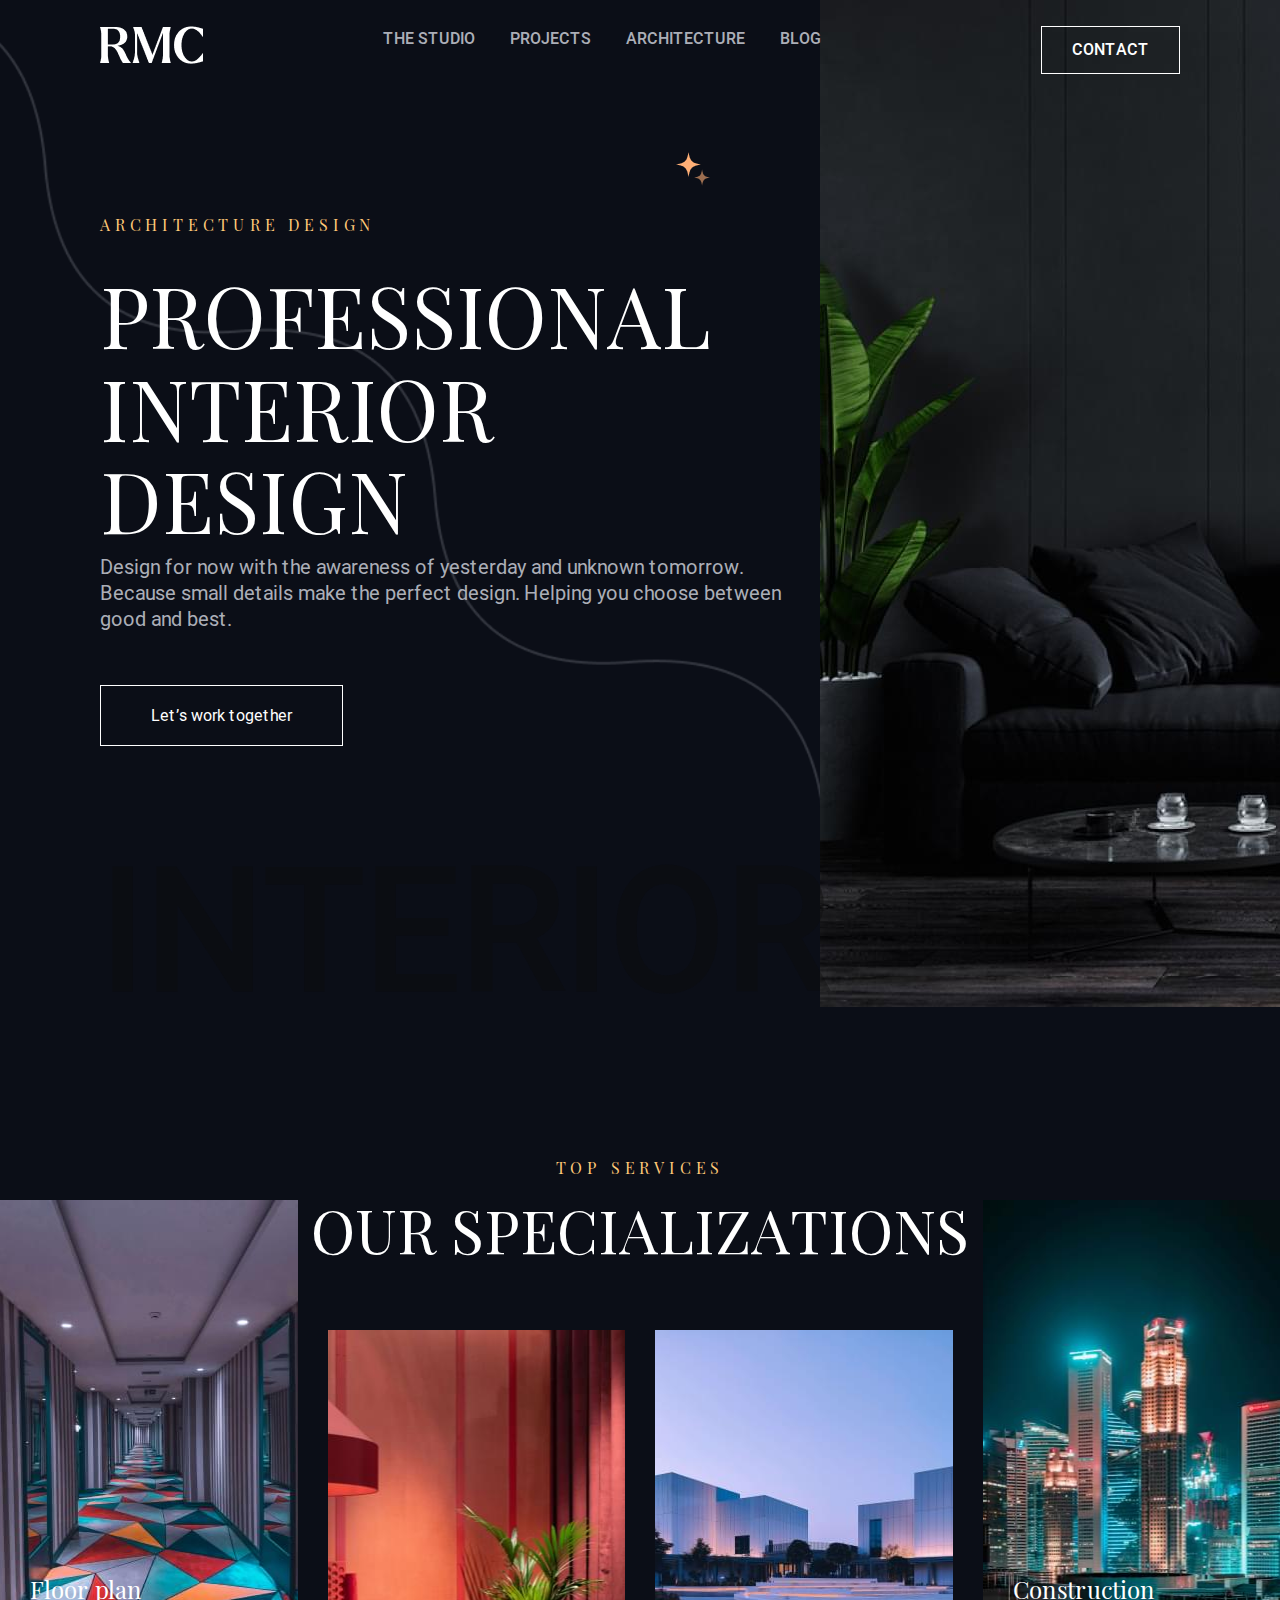
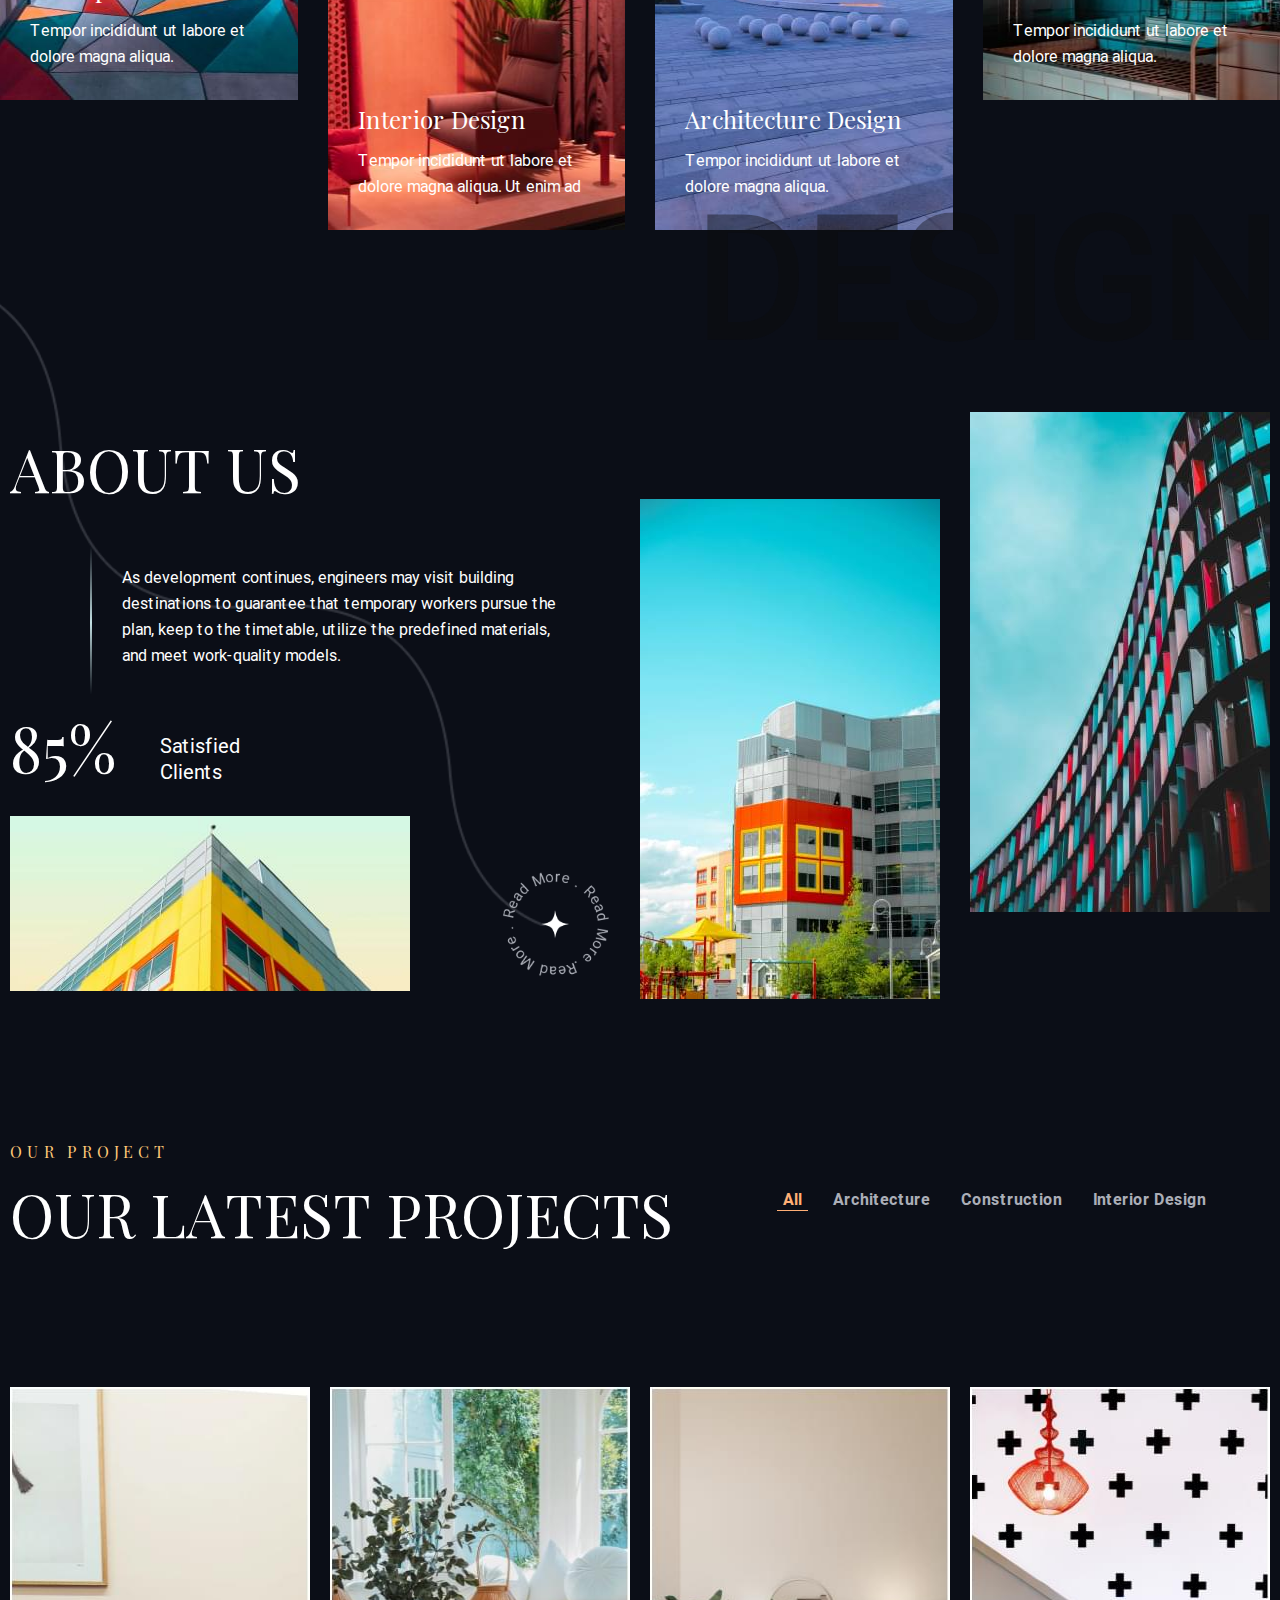
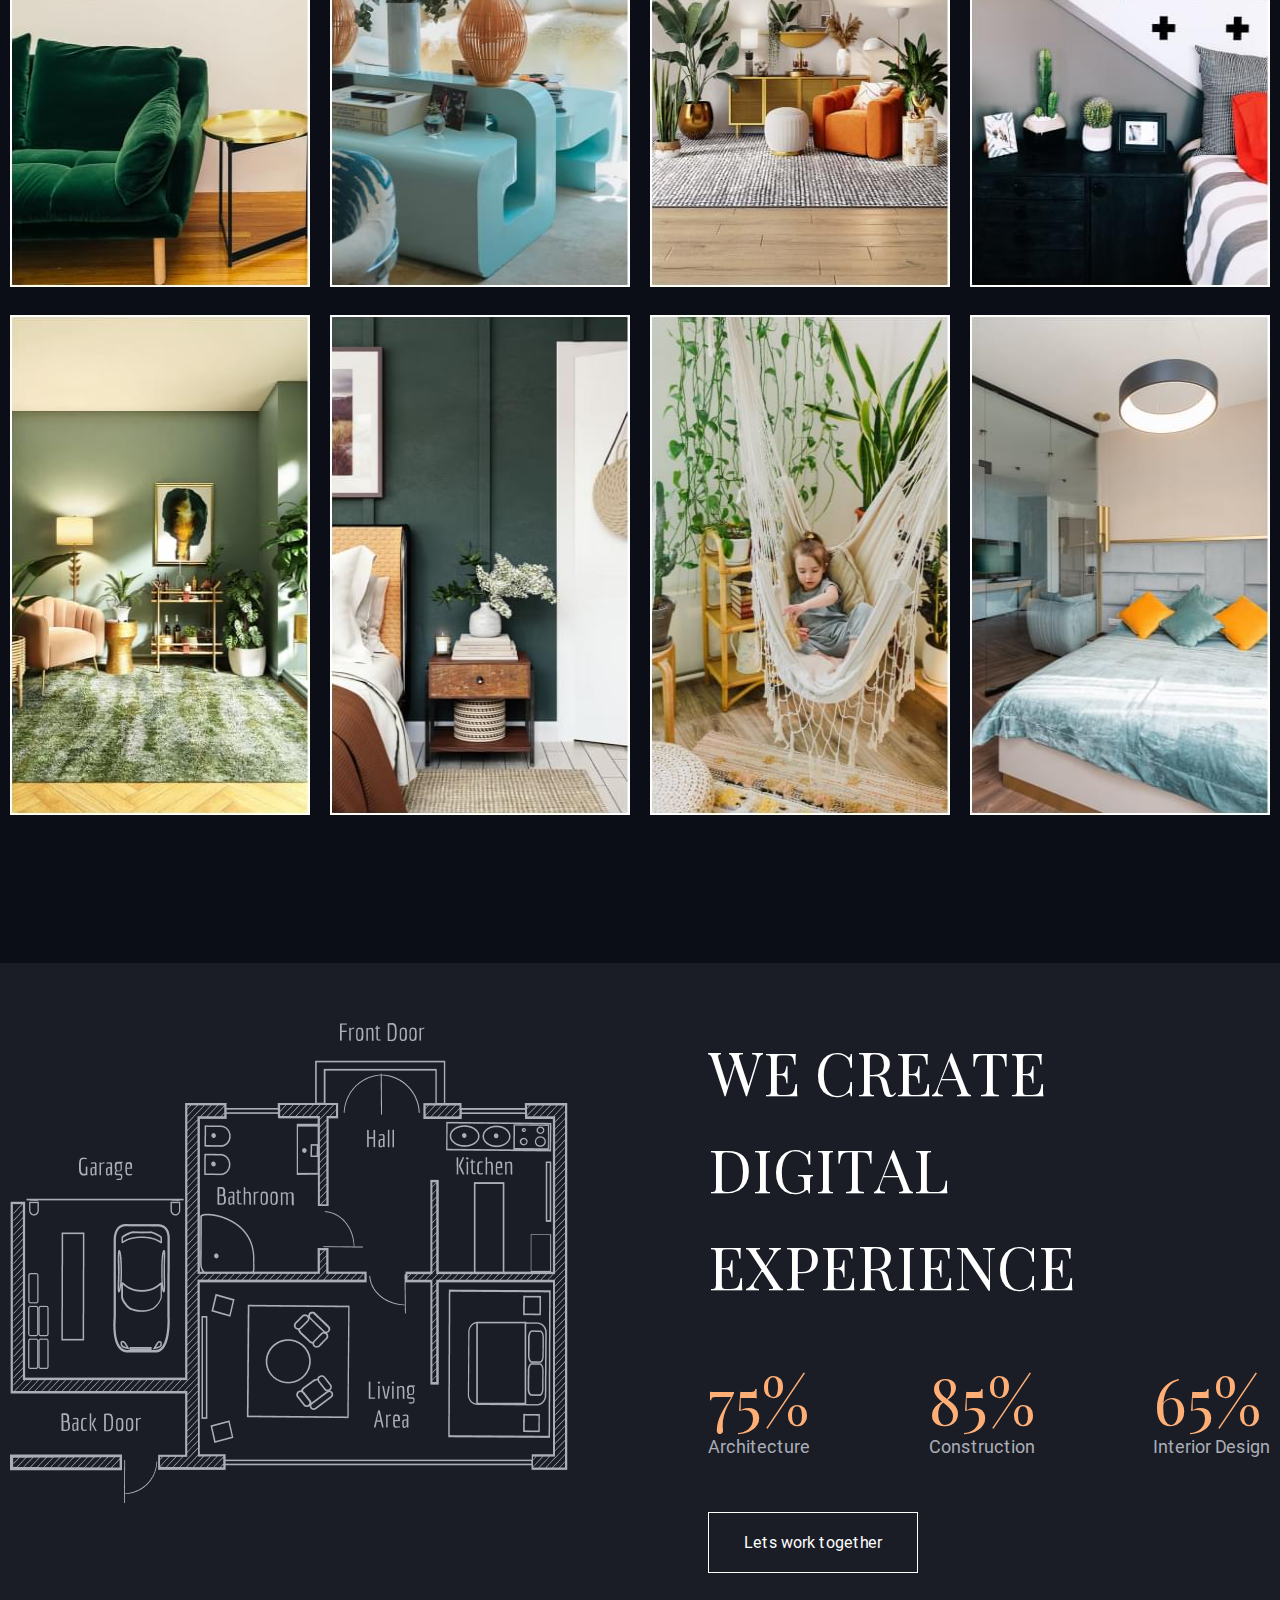
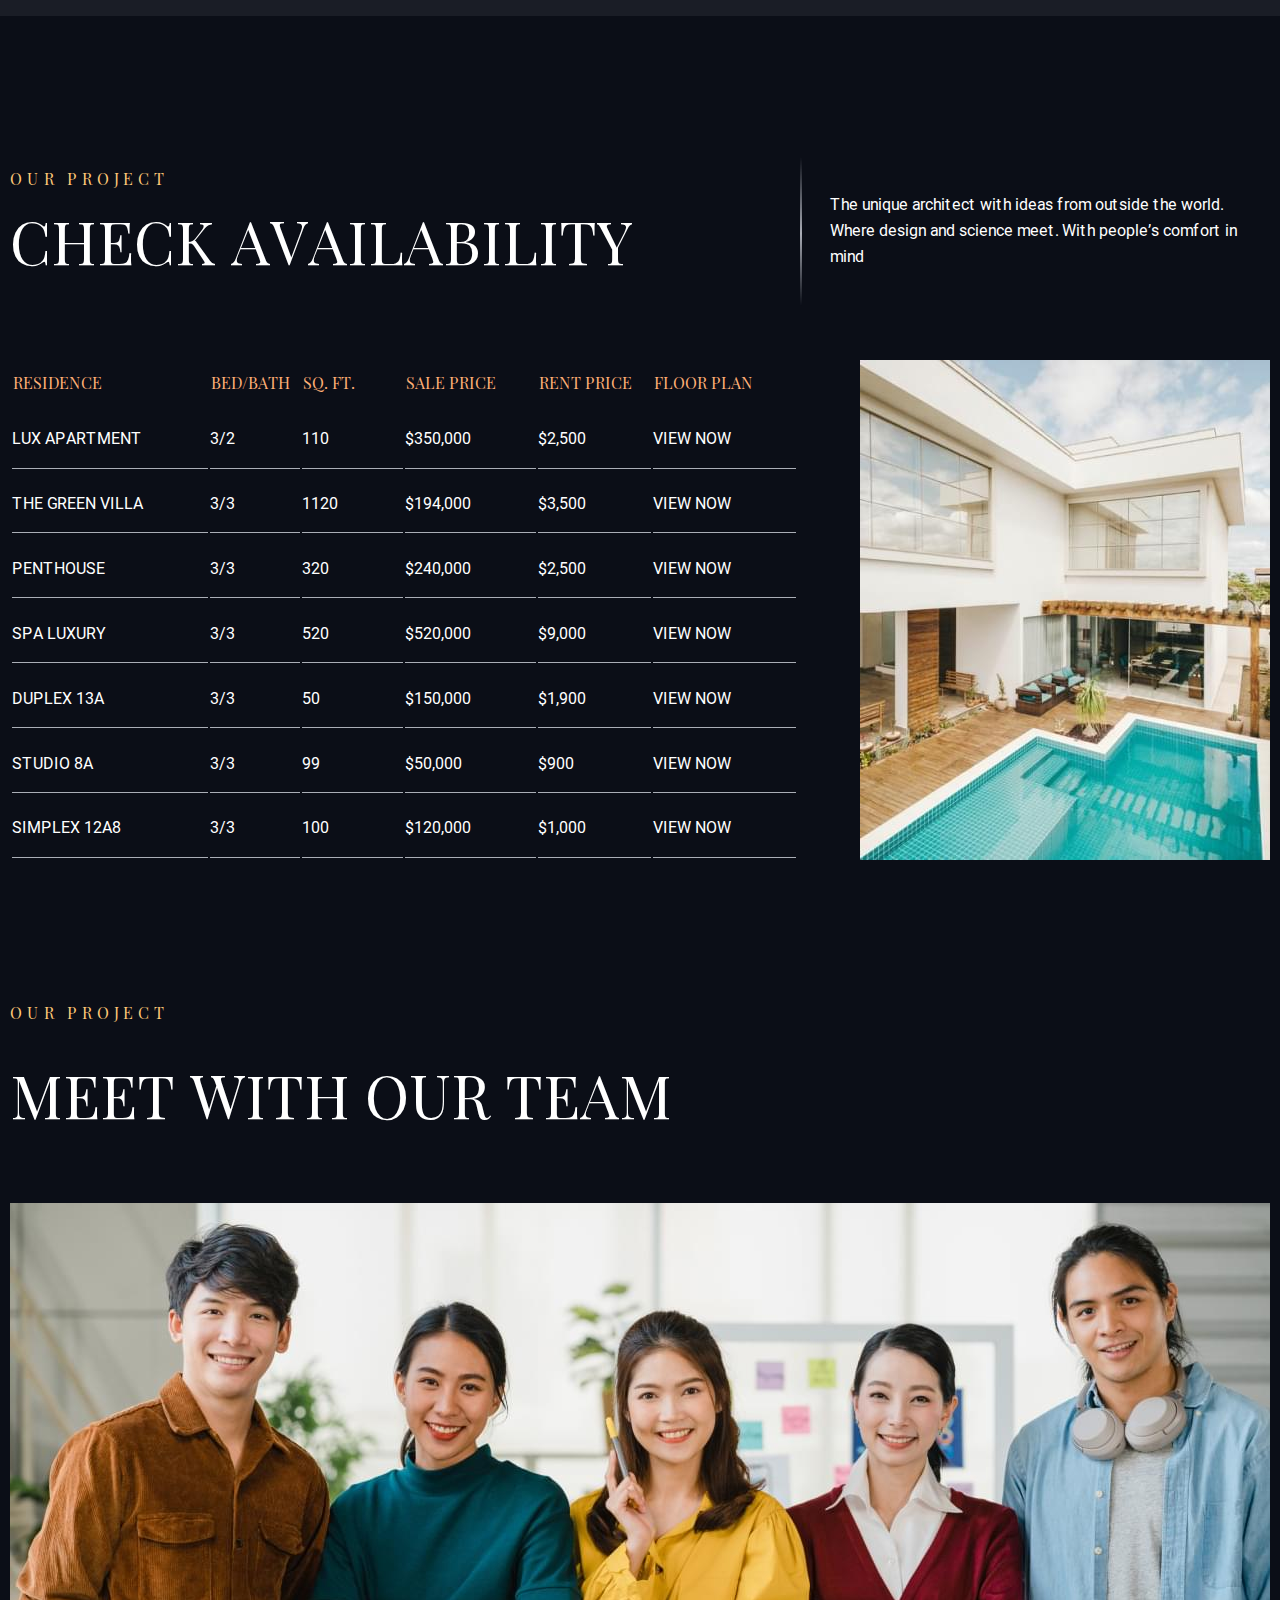
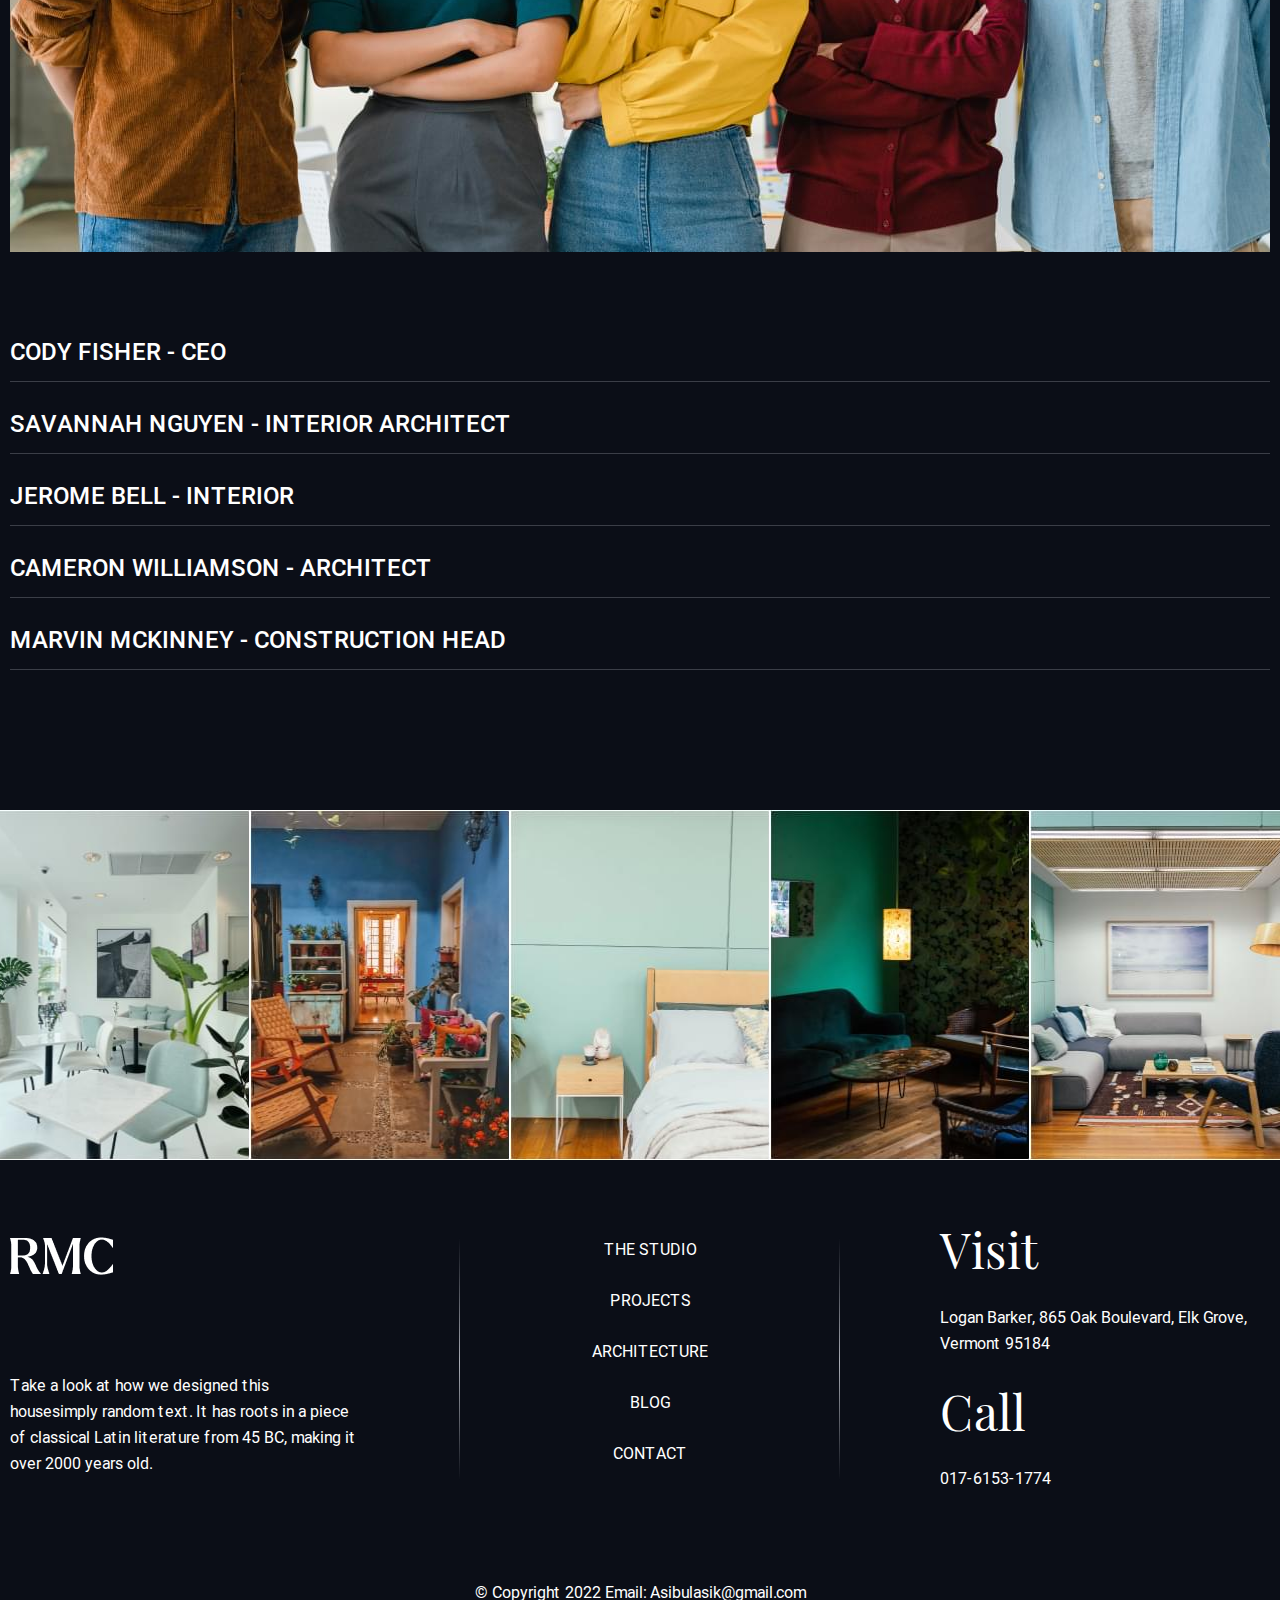
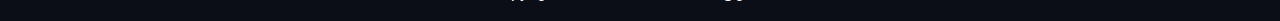
<file: index.html>
<!DOCTYPE html>
<html lang="en">

<head>
  <meta charset="UTF-8">
  <meta http-equiv="X-UA-Compatible" content="IE=edge">
  <meta name="viewport" content="width=device-width, initial-scale=1.0">
  <title>RMC STUDIO</title>
  <link rel="stylesheet" href="css/style.min.css">
</head>

<body>


  <header class="header">
      <div class="header__box">
        <a href="#" class="logo__link">
          <img src="images/logo.png" alt="logo" class="logo__img">
        </a>
        <nav class="header__nav">
          <ul class="header__list">
            <li class="header__item">
              <a href="#" class="header__item-link">THE STUDIO</a>
            </li>
            <li class="header__item">
              <a href="#" class="header__item-link">pROJECTS</a>
            </li>
            <li class="header__item">
              <a href="#" class="header__item-link">architecture</a>
            </li>
            <li class="header__item">
              <a href="#" class="header__item-link">Blog</a>
            </li>
          </ul>
        </nav>
      </div>
      <button class="menu__btn">
        <span class="menu__btn-line"></span>
      </button>
      <a href="#" class="header__contact-link">Contact</a>
  </header>
<main class="main">
  
  <section class="top">
    <div class="top__container">
      <div class="top__box">
        <h2 class="subtitle top__subtitle">Architecture design</h2>
        <h1 class="title top__title">
          Professional Interior Design
        </h1>
        <p>
          Design for now with the awareness of yesterday and unknown tomorrow. Because small details make the perfect design.
          Helping you choose between good and best.
        </p>
        <a href="#">Let’s work together</a>
        <p class="top__dec-text">Interior</p>
      </div>
      <div class="top__box-img">
        <img src="images/top-bg.jpg" alt="top foto" class="top__img">
      </div>
    </div>
  </section>

  <section class="special">
    <div class="container special__container">
      <h2 class="subtitle special__subtitle">TOP SERVICES</h2>
      <h1 class="title special__title">
        Our Specializations
      </h1>
    </div>
      <ul class="special__list">
        <li class="special__item" style="background-image: url('images/special-1.jpg')">
          <h3 class="special__item-title">Floor plan</h3>
          <p class="special__item-text">
            Tempor incididunt ut labore et dolore magna aliqua.
          </p>
        </li>
        <li class="special__item" style="background-image: url('images/special-2.jpg')">
          <h3 class="special__item-title">Interior Design</h3>
          <p class="special__item-text">
            Tempor incididunt ut labore et dolore magna aliqua. Ut enim ad
          </p>
        </li>
        <li class="special__item" style="background-image: url('images/special-3.jpg')">
          <h3 class="special__item-title">Architecture Design</h3>
          <p class="special__item-text">
            Tempor incididunt ut labore et dolore magna aliqua.
          </p>
        </li>
        <li class="special__item" style="background-image: url('images/special-4.jpg')">
          <h3 class="special__item-title">Construction</h3>
          <p class="special__item-text">
            Tempor incididunt ut labore et dolore magna aliqua.
          </p>
        </li>
      </ul>
    
    <p class="special__dec">Design</p>
  </section>

  <section class="about">
    <div class="container about__container">
      <div class="about__content">
        <h1 class="title about__title">About Us</h1>
        <p class="about__text">
          As development continues, engineers may visit building destinations to guarantee that temporary workers pursue the plan,
          keep to the timetable, utilize the predefined materials, and meet work-quality models.
        </p>
        <div class="about__content-box">
          <p>85%</p>
          <p>Satisfied Clients</p>
        </div>
        <img src="images/about-1.jpg" width="400" height="175" alt="foto">
      </div>
      <div class="about__box-img">
        <img src="images/about-2.jpg" width="300" height="500" alt="foto">
        <img src="images/about-3.jpg" width="300" height="500" alt="foto">
      </div>
    </div>
  </section>

  <section class="projects">
    <div class="container">
      <div class="projects__box">
        <div class="projects__box-title">
          <h2 class="projects__subtitle subtitle">OUR PROJECT</h2>
          <h1 class="projects__title title">Our Latest Projects</h1>
        </div>
        <div class="projects__container-btn" id="projects__container-btn">
          <button class="projects__btn active" onclick="filterSelection('all')">All</button>
          <button class="projects__btn" onclick="filterSelection('architecture')">Architecture</button>
          <button class="projects__btn" onclick="filterSelection('construction')">Construction</button>
          <button class="projects__btn" onclick="filterSelection('interior')">Interior Design</button>
        </div>
      </div>
      <div class="projects__container">
        <div class="projects__item all interior">
          <a href="#" class="projects__link">
            <img src="images/projects-1.jpg" alt="projects foto" class="projects__img">
          </a>
        </div>
        <div class="projects__item all construction">
          <a href="#" class="projects__link">
            <img src="images/projects-2.jpg" alt="projects foto" class="projects__img">
          </a>
        </div>
        <div class="projects__item all">
          <a href="#" class="projects__link">
            <img src="images/projects-3.jpg" alt="projects foto" class="projects__img">
          </a>
        </div>
        <div class="projects__item all interior">
          <a href="#" class="projects__link">
            <img src="images/projects-4.jpg" alt="projects foto" class="projects__img">
          </a>
        </div>
        <div class="projects__item all architecture">
          <a href="#" class="projects__link">
            <img src="images/projects-5.jpg" alt="projects foto" class="projects__img">
          </a>
        </div>
        <div class="projects__item all construction">
          <a href="#" class="projects__link">
            <img src="images/projects-6.jpg" alt="projects foto" class="projects__img">
          </a>
        </div>
        <div class="projects__item all interior">
          <a href="#" class="projects__link">
            <img src="images/projects-7.jpg" alt="projects foto" class="projects__img">
          </a>
        </div>
        <div class="projects__item all architecture">
          <a href="#" class="projects__link">
            <img src="images/projects-8.jpg" alt="projects foto" class="projects__img">
          </a>
        </div>
      </div>
    </div>
  </section>

  <section class="digital">
    <div class="digital__container container">
      <img src="images/digital-1.png" alt="digital foto" class="digital__img" width="560" height="480">
      <div class="digital__content">
        <h1 class="digital__title title">
          We Create Digital Experience
        </h1>
        <ul class="digital__list">
          <li class="digital__item">
            <p class="digital__item-num">75%</p>
            <p class="digital__item-title">Architecture</p>
          </li>
          <li class="digital__item">
            <p class="digital__item-num">85%</p>
            <p class="digital__item-title">Construction</p>
          </li>
          <li class="digital__item">
            <p class="digital__item-num">65%</p>
            <p class="digital__item-title">Interior Design</p>
          </li>
        </ul>
        <a href="#" class="digital__link">Lets work together</a>
      </div>
    </div>
  </section>

  <section class="check">
    <div class="container">
      <div class="check__top">
        <div class="check__top-title">
          <h2 class="check__subtitle subtitle">OUR PROJECT</h2>
          <h1 class="check__title title">Check Availability</h1>
        </div>
        <p>
          The unique architect with ideas from outside the world. Where design and science meet. With people’s comfort in mind
        </p>
      </div>
      <div class="check__content">
        <table role="presentation">
          <tbody>
            <tr>
              <th>RESIDENCE</th>
              <th>BED/BATH</th>
              <th>SQ. FT.</th>
              <th>SALE PRICE</th>
              <th>RENT PRICE</th>
              <th>FLOOR PLAN</th>
            </tr>
            <tr>
              <td>LUX APARTMENT</td>
              <td>3/2</td>
              <td>110</td>
              <td>$350,000</td>
              <td>$2,500</td>
              <td>
                <a href="#" class="check__table-link">VIEW NOW</a>
              </td>
            </tr>
            <tr>
              <td>THE GREEN VILLA</td>
              <td>3/3</td>
              <td>1120</td>
              <td>$194,000</td>
              <td>$3,500</td>
              <td>
                <a href="#" class="check__table-link">VIEW NOW</a>
              </td>
            </tr>
            <tr>
              <td>PENTHOUSE</td>
              <td>3/3</td>
              <td>320</td>
              <td>$240,000</td>
              <td>$2,500</td>
              <td>
                <a href="#" class="check__table-link">VIEW NOW</a>
              </td>
            </tr>
            <tr>
              <td>SPA LUXURY</td>
              <td>3/3</td>
              <td>520</td>
              <td>$520,000</td>
              <td>$9,000</td>
              <td>
                <a href="#" class="check__table-link">VIEW NOW</a>
              </td>
            </tr>
            <tr>
              <td>DUPLEX 13A</td>
              <td>3/3</td>
              <td>50</td>
              <td>$150,000</td>
              <td>$1,900</td>
              <td>
                <a href="#" class="check__table-link">VIEW NOW</a>
              </td>
            </tr>
            <tr>
              <td>STUDIO 8A</td>
              <td>3/3</td>
              <td>99</td>
              <td>$50,000</td>
              <td>$900</td>
              <td>
                <a href="#" class="check__table-link">VIEW NOW</a>
              </td>
            </tr>
            <tr>
              <td>SIMPLEX 12A8</td>
              <td>3/3</td>
              <td>100</td>
              <td>$120,000</td>
              <td>$1,000</td>
              <td>
                <a href="#" class="check__table-link">VIEW NOW</a>
              </td>
            </tr>
          </tbody>
        </table>
        <img src="images/check-1.jpg" alt="check foto" class="check__img" width="410" height="500">
      </div>
    </div>
  </section>

  <section class="team">
    <div class="container">
      <h2 class="subtitle team__subtitle">OUR PROJECT</h2>
      <h1 class="title team__title">Meet With Our Team</h1>
      <div class="team__container">
        <img src="images/team-1.jpg" alt="team foto" class="team__img" width="1290" height="649">
        <ul class="team__list">
          <li class="team__item">
            <p>Cody Fisher - CEO</p>
          </li>
          <li class="team__item">
            <p>Savannah Nguyen - Interior architect</p>
          </li>
          <li class="team__item">
            <p>Jerome Bell - Interior</p>
          </li>
          <li class="team__item">
            <p>Cameron Williamson - architect</p>
          </li>
          <li class="team__item">
            <p>Marvin McKinney - COnstruction head</p>
          </li>
        </ul>
      </div>
    </div>
  </section>

  <section class="galerey">
      <ul class="galerey__list">
        <li class="galerey__item">
          <img src="images/galerey-1.jpg" alt="galerey foto" class="galerey__img" width="260" height="350">
        </li>
        <li class="galerey__item">
          <img src="images/galerey-2.jpg" alt="galerey foto" class="galerey__img" width="260" height="350">
        </li>
        <li class="galerey__item">
          <img src="images/galerey-3.jpg" alt="galerey foto" class="galerey__img" width="260" height="350">
        </li>
        <li class="galerey__item">
          <img src="images/galerey-4.jpg" alt="galerey foto" class="galerey__img" width="260" height="350">
        </li>
        <li class="galerey__item">
          <img src="images/galerey-5.jpg" alt="galerey foto" class="galerey__img" width="260" height="350">
        </li>
        <li class="galerey__item">
          <img src="images/galerey-6.jpg" alt="galerey foto" class="galerey__img" width="260" height="350">
        </li>
        <li class="galerey__item">
          <img src="images/galerey-7.jpg" alt="galerey foto" class="galerey__img" width="260" height="350">
        </li>
      </ul>
  </section>

</main>
<footer class="footer">
  <div class="container footer__container">
    <div class="footer__box">
      <a href="#" class="footer__logo-link">
        <img src="images/logo.png" alt="logo" class="logo__img">
      </a>
      <p>
        Take a look at how we designed this housesimply random text. It has roots in a piece of classical Latin literature from
        45 BC, making it over 2000 years old.
      </p>
    </div>
    <div class="footer__content">
      <nav class="footer__nav">
        <ul class="footer__list">
          <li class="footer__item">
            <a href="#" class="footer__link">THE STUDIO</a>
          </li>
          <li class="footer__item">
            <a href="#" class="footer__link">pROJECTS</a>
          </li>
          <li class="footer__item">
            <a href="#" class="footer__link">architecture</a>
          </li>
          <li class="footer__item">
            <a href="#" class="footer__link">Blog</a>
          </li>
          <li class="footer__item">
            <a href="#" class="footer__link">Contact</a>
          </li>
        </ul>
      </nav>
      <div class="footer__contact">
        <h3>Visit</h3>
          <p>
            Logan Barker, 865 Oak Boulevard, Elk Grove, Vermont 95184
          </p>
        <h3>Call</h3>
          <a href="tel:01761531774" class="footer__tel">017-6153-1774</a>
      </div>
    </div>
  </div>
  <a href="#" class="footer__copy">© Copyright 2022 Email: Asibulasik@gmail.com</a>
</footer>

<script src="https://ajax.googleapis.com/ajax/libs/jquery/3.4.1/jquery.min.js"></script>
<script src="js/main.min.js"></script>
</body>

</html>
</file>
<file: css/style.min.css>
.footer__contact h3,.check th,.digital__item-num,.about__content-box p:first-child,.special__item-title,.subtitle,.title{font-family:"PlayfairDisplay-Regular , sans-serif";font-weight:400}.projects__btn{font-family:"Roboto-Bold , sans-serif";font-weight:600}.team__item,.header{font-family:"Roboto-Medium , sans-serif";font-weight:500}.special__dec,.top p:last-child,body{font-family:"Roboto-Regular , sans-serif";font-weight:400}@font-face{font-family:"PlayfairDisplay-Regular , sans-serif";src:url("../fonts/PlayfairDisplay-Regular.woff2") format("woff2"),url("../fonts/PlayfairDisplay-Regular.woff") format("woff");font-weight:400;font-style:normal;font-display:swap}@font-face{font-family:"Roboto-Bold , sans-serif";src:url("../fonts/Roboto-Bold.woff2") format("woff2"),url("../fonts/Roboto-Bold.woff") format("woff");font-weight:600;font-style:normal;font-display:swap}@font-face{font-family:"Roboto-Medium , sans-serif";src:url("../fonts/Roboto-Medium.woff2") format("woff2"),url("../fonts/Roboto-Medium.woff") format("woff");font-weight:500;font-style:normal;font-display:swap}@font-face{font-family:"Roboto-Regular , sans-serif";src:url("../fonts/Roboto-Regular.woff2") format("woff2"),url("../fonts/Roboto-Regular.woff") format("woff");font-weight:400;font-style:normal;font-display:swap}html{box-sizing:border-box;scroll-behavior:smooth}*,*::before,*::after{box-sizing:inherit}a{text-decoration:none;color:inherit}ul,li,p{list-style:none;margin:0;padding:0}h1,h2,h3,h4,h5,h6{margin:0;font-size:inherit}body{margin:0;padding:0;min-width:320px;font-size:16px;line-height:162%;color:#fff;background-color:#0b0e17}.container{max-width:1310px;margin:0 auto;padding:0 10px}.title{color:#fff;font-weight:400;font-size:60px;line-height:162%;text-transform:uppercase}@media(max-width: 768px){.title{font-size:45px}}@media(max-width: 560px){.title{font-size:36px}}.subtitle{color:#ffc978;font-size:16px;font-weight:400;letter-spacing:4.8px;text-transform:uppercase}.menu__btn{display:none;position:absolute;top:30px;right:50px;background-color:rgba(0,0,0,0);border:none;outline:none;padding:0;cursor:pointer}@media(max-width: 992px){.menu__btn{display:block}}@media(max-width: 560px){.menu__btn{right:20px}}.menu__btn::before,.menu__btn::after{content:"";width:27px;height:2px;background-color:#fff;display:block;margin-bottom:4px;-webkit-transition:-webkit-transform .3s;transition:-webkit-transform .3s;-o-transition:transform .3s;transition:transform .3s;transition:transform .3s,-webkit-transform .3s}.menu__btn::after{margin-bottom:0;width:27px;margin-left:auto}.menu__btn-line{margin-left:auto;background-color:#fff;display:block;width:16px;height:2px;margin-bottom:4px;opacity:1;-webkit-transition:opacity .6s;-o-transition:opacity .6s;transition:opacity .6s}.menu__btn.menu__btn--active .menu__btn-line{opacity:0;-webkit-transition:opacity 0s;-o-transition:opacity 0s;transition:opacity 0s}.menu__btn.menu__btn--active::after{width:27px;-webkit-transform:translateY(-6px) rotate(-135deg);-ms-transform:translateY(-6px) rotate(-135deg);transform:translateY(-6px) rotate(-135deg)}.menu__btn.menu__btn--active::before{-webkit-transform:translateY(6px) rotate(135deg);-ms-transform:translateY(6px) rotate(135deg);transform:translateY(6px) rotate(135deg)}.header{position:absolute;top:0;left:0;right:0;display:-webkit-box;display:-ms-flexbox;display:flex;-webkit-box-pack:justify;-ms-flex-pack:justify;justify-content:space-between;padding:26px 100px;text-transform:uppercase}@media(max-width: 768px){.header{padding-left:20px}}.header__box{display:-webkit-box;display:-ms-flexbox;display:flex;gap:0 180px}@media(max-width: 1230px){.header__box{gap:80px}}.header__nav{position:relative}.header__list{display:-webkit-box;display:-ms-flexbox;display:flex;gap:0 35px;color:#abaeb7}@media(max-width: 992px){.header__list{-webkit-box-orient:vertical;-webkit-box-direction:normal;-ms-flex-direction:column;flex-direction:column;gap:20px 0;position:absolute;top:-10px;left:-56px;-webkit-transform:translateY(-200%);-ms-transform:translateY(-200%);transform:translateY(-200%);-webkit-transition:-webkit-transform .3s;transition:-webkit-transform .3s;-o-transition:transform .3s;transition:transform .3s;transition:transform .3s,-webkit-transform .3s;padding:10px 30px;background-color:rgba(0,0,0,.7);z-index:10}.header__list.header__list--active{-webkit-transform:translateY(0);-ms-transform:translateY(0);transform:translateY(0)}}.header__contact-link{padding:10px 30px;border:1px solid #fff}@media(max-width: 992px){.header__contact-link{position:absolute;top:196px;left:224px;-webkit-transform:translateY(-900%);-ms-transform:translateY(-900%);transform:translateY(-900%);-webkit-transition:-webkit-transform .3s;transition:-webkit-transform .3s;-o-transition:transform .3s;transition:transform .3s;transition:transform .3s,-webkit-transform .3s;background-color:rgba(0,0,0,.7);z-index:10}.header__contact-link.header__contact-link--active{-webkit-transform:translateY(0);-ms-transform:translateY(0);transform:translateY(0)}}@media(max-width: 768px){.header__contact-link{left:146px}}.top{overflow:hidden;margin-bottom:140px}@media(max-width: 1230px){.top{margin-bottom:80px}}.top__container{display:-webkit-box;display:-ms-flexbox;display:flex;-webkit-box-pack:justify;-ms-flex-pack:justify;justify-content:space-between;-webkit-box-align:end;-ms-flex-align:end;align-items:flex-end;padding-left:100px}@media(max-width: 1230px){.top__container{-webkit-box-orient:vertical;-webkit-box-direction:normal;-ms-flex-direction:column;flex-direction:column;-webkit-box-align:center;-ms-flex-align:center;align-items:center;padding:0}}.top__box{max-width:720px;height:-webkit-fit-content;height:-moz-fit-content;height:fit-content;position:relative}@media(max-width: 1230px){.top__box{max-width:100%;margin-top:150px;padding:0 30px}}@media(max-width: 992px){.top__box{margin-bottom:60px}}.top__box::before{content:"";position:absolute;top:-200px;right:-200px;width:1170px;height:970px;background-image:url("../images/top-dec2.png");background-repeat:no-repeat;background-size:cover;background-position:center;z-index:-1}.top__box::after{content:"";position:absolute;top:-60px;right:110px;width:34px;height:34px;background-image:url("../images/top-dec1.png");background-repeat:no-repeat;background-size:cover;background-position:center;z-index:-1}.top__subtitle{margin-bottom:30px}.top__title{font-size:84px;line-height:110%;margin-bottom:10px}@media(max-width: 992px){.top__title{font-size:60px}}@media(max-width: 560px){.top__title{font-size:42px}}.top p{color:#abaeb7;font-size:20px;margin-bottom:70px}.top a{padding:20px 50px;border:1px solid #fff}.top p:last-child{color:rgba(12,12,12,.4);font-size:168px;font-weight:800;text-transform:uppercase;margin-top:190px}@media(max-width: 992px){.top p:last-child{display:none}}@media(max-width: 1230px){.top__img{max-width:100%}}.special{text-align:center;margin-bottom:90px}@media(max-width: 1230px){.special{margin-bottom:180px}}@media(max-width: 992px){.special{margin-bottom:80px}}@media(max-width: 768px){.special{margin-bottom:40px}}.special__title{margin-bottom:52px}@media(max-width: 768px){.special__title{margin-bottom:24px}}.special__list{display:-webkit-box;display:-ms-flexbox;display:flex;-webkit-box-pack:center;-ms-flex-pack:center;justify-content:center;gap:0 30px}@media(max-width: 992px){.special__list{gap:20px 50px;-ms-flex-wrap:wrap;flex-wrap:wrap}}@media(max-width: 768px){.special__list{gap:20px 20px}}.special__item{width:300px;height:500px;background-repeat:no-repeat;background-size:cover;background-position:center;text-align:left;padding:30px;display:-webkit-box;display:-ms-flexbox;display:flex;-webkit-box-orient:vertical;-webkit-box-direction:normal;-ms-flex-direction:column;flex-direction:column;-webkit-box-pack:end;-ms-flex-pack:end;justify-content:flex-end}.special__item:first-child{margin-top:-130px}@media(max-width: 1230px){.special__item:first-child{margin-top:0}}.special__item:last-child{margin-top:-130px}@media(max-width: 1230px){.special__item:last-child{margin-top:0}}.special__item-title{font-size:24px;margin-bottom:15px}.special__dec{color:rgba(12,12,12,.4);font-size:168px;font-weight:800;line-height:100px;text-transform:uppercase;text-align:right}@media(max-width: 1230px){.special__dec{display:none}}.about{margin-bottom:140px}@media(max-width: 1230px){.about{margin-bottom:140px}}@media(max-width: 992px){.about{margin-bottom:310px}}.about__container{display:-webkit-box;display:-ms-flexbox;display:flex;-webkit-box-pack:justify;-ms-flex-pack:justify;justify-content:space-between;-webkit-box-align:end;-ms-flex-align:end;align-items:flex-end;gap:20px}@media(max-width: 1230px){.about__container{-webkit-box-align:start;-ms-flex-align:start;align-items:flex-start}}@media(max-width: 992px){.about__container{-webkit-box-orient:vertical;-webkit-box-direction:normal;-ms-flex-direction:column;flex-direction:column;-webkit-box-align:center;-ms-flex-align:center;align-items:center}}.about__title{margin-bottom:48px}@media(max-width: 992px){.about__title{margin-bottom:0}}.about__content{position:relative}.about__content::before{content:"";position:absolute;width:150px;height:150px;background-image:url("../images/about-dec1.png");background-repeat:no-repeat;background-size:cover;background-position:center;bottom:0;right:-70px}@media(max-width: 1230px){.about__content::before{display:none}}.about__content::after{content:"";position:absolute;top:-464px;right:-85px;width:1170px;height:970px;background-image:url("../images/top-dec2.png");background-repeat:no-repeat;background-size:cover;background-position:center;z-index:-1}@media(max-width: 768px){.about__content::after{display:none}}@media(max-width: 1230px){.about__content img{position:absolute;bottom:-240px;left:0}}@media(max-width: 992px){.about__content img{bottom:-790px}}@media(max-width: 560px){.about__content img{bottom:-573px}}.about__text{max-width:470px;padding-left:32px;position:relative;margin:0 0 65px 80px}.about__text::before{content:"";position:absolute;top:-20px;left:0;width:2px;height:150px;background-image:url("../images/about-dec2.png");background-repeat:no-repeat;background-size:cover;background-position:center}@media(max-width: 992px){.about__text::before{display:none}}@media(max-width: 992px){.about__text{padding-left:0;margin:0 0 60px}}@media(max-width: 768px){.about__text{margin:0 0 30px}}.about__content-box{display:-webkit-box;display:-ms-flexbox;display:flex;gap:0 44px;margin-bottom:30px}.about__content-box p:first-child{font-size:64px}.about__content-box p:last-child{max-width:80px;font-size:20px}@media(max-width: 1230px){.about__content-box{position:absolute;bottom:-73px;left:0}}@media(max-width: 992px){.about__content-box{bottom:-630px}}@media(max-width: 560px){.about__content-box{bottom:-415px}}.about__box-img{display:-webkit-box;display:-ms-flexbox;display:flex;gap:0 30px}.about__box-img img:last-child{margin-top:-87px}@media(max-width: 992px){.about__box-img img:last-child{margin-top:-50px}}@media(max-width: 1230px){.about__box-img{gap:0 5px}}@media(max-width: 560px){.about__box-img img{width:185px;height:280px}}.projects{margin-bottom:140px}.projects__container{display:-webkit-box;display:-ms-flexbox;display:flex;gap:20px;-ms-flex-wrap:wrap;flex-wrap:wrap}@media(max-width: 992px){.projects__container{-webkit-box-pack:center;-ms-flex-pack:center;justify-content:center}}.projects__container-btn{margin:0 auto}.projects__box{display:-webkit-box;display:-ms-flexbox;display:flex;-webkit-box-pack:justify;-ms-flex-pack:justify;justify-content:space-between;-webkit-box-align:center;-ms-flex-align:center;align-items:center;margin-bottom:125px;-ms-flex-wrap:wrap;flex-wrap:wrap;gap:0 60px}@media(max-width: 1230px){.projects__box{margin-bottom:30px}}.projects__btn{border:none;background-color:rgba(0,0,0,0);color:#abaeb7;font-size:16px;cursor:pointer;margin-right:15px}.projects__btn.active{color:#ffaf76;border-bottom:1px solid #ffaf76}@media(max-width: 768px){.projects__btn{margin-right:0}}.projects__item{display:none}.projects__img{width:300px;height:500px}@media(max-width: 768px){.projects__img{width:190px;height:280px}}.show{display:block}.digital{background-color:#1a1d26;padding:60px 0;margin-bottom:140px}@media(max-width: 1098px){.digital{margin-bottom:70px}}.digital__container{display:-webkit-box;display:-ms-flexbox;display:flex;-webkit-box-pack:justify;-ms-flex-pack:justify;justify-content:space-between;gap:0 140px}@media(max-width: 1098px){.digital__container{gap:0 30px}}@media(max-width: 992px){.digital__container{-webkit-box-orient:vertical;-webkit-box-direction:normal;-ms-flex-direction:column;flex-direction:column;-webkit-box-align:center;-ms-flex-align:center;align-items:center}}.digital__title{margin-bottom:50px}@media(max-width: 560px){.digital__title{margin-bottom:30px}}.digital__list{display:-webkit-box;display:-ms-flexbox;display:flex;-webkit-box-pack:justify;-ms-flex-pack:justify;justify-content:space-between;margin-bottom:70px}@media(max-width: 992px){.digital__list{-webkit-box-pack:center;-ms-flex-pack:center;justify-content:center;gap:0 50px}}@media(max-width: 560px){.digital__list{-ms-flex-pack:distribute;justify-content:space-around;gap:0}}.digital__item-num{color:#ffaf76;font-size:64px;line-height:70px}@media(max-width: 560px){.digital__item-num{font-size:44px}}.digital__item-title{color:#abaeb7;font-size:18px}.digital__link{padding:20px 35px;border:1px solid #fff}@media(max-width: 992px){.digital__img{-webkit-box-ordinal-group:2;-ms-flex-order:1;order:1}}@media(max-width: 560px){.digital__img{width:388px;height:334px}}.check{margin-bottom:140px}@media(max-width: 768px){.check{margin-bottom:50px}}.check__top{display:-webkit-box;display:-ms-flexbox;display:flex;-webkit-box-pack:justify;-ms-flex-pack:justify;justify-content:space-between;-webkit-box-align:center;-ms-flex-align:center;align-items:center;margin-bottom:60px}@media(max-width: 1098px){.check__top{-webkit-box-orient:vertical;-webkit-box-direction:normal;-ms-flex-direction:column;flex-direction:column}}.check__top p{max-width:470px;padding:36px 0 30px 30px;position:relative}.check__top p::before{content:"";position:absolute;width:2px;height:150px;background-image:url("../images/check-dec.png");background-repeat:no-repeat;background-size:cover;background-position:center;top:0;left:0}.check__content{display:-webkit-box;display:-ms-flexbox;display:flex;-webkit-box-pack:justify;-ms-flex-pack:justify;justify-content:space-between;gap:50px}@media(max-width: 1230px){.check__content{-webkit-box-pack:center;-ms-flex-pack:center;justify-content:center}}@media(max-width: 992px){.check__content{-webkit-box-pack:start;-ms-flex-pack:start;justify-content:start;overflow:auto}}.check th{color:#ffb076;-moz-text-align-last:left;text-align-last:left}.check td{padding:10px 65px 5px 0;border-bottom:1px solid #abaeb7}@media(max-width: 1230px){.check__img{display:none}}.team{margin-bottom:140px}@media(max-width: 768px){.team{text-align:center;margin-bottom:50px}}.team__container{overflow:auto;-moz-text-align-last:left;text-align-last:left}.team__subtitle{margin-bottom:20px}.team__title{margin-bottom:60px}@media(max-width: 768px){.team__title{margin-bottom:20px}}.team__img{margin-bottom:50px}@media(max-width: 768px){.team__img{margin-bottom:20px}}.team__item{padding:30px 0 15px;border-bottom:1px solid rgba(171,174,183,.3);font-size:24px;text-transform:uppercase}@media(max-width: 768px){.team__item{font-size:16px}}.galerey{margin-bottom:70px}.galerey__list{display:-webkit-box;display:-ms-flexbox;display:flex;-webkit-box-pack:center;-ms-flex-pack:center;justify-content:center;overflow:auto}.footer__container{display:-webkit-box;display:-ms-flexbox;display:flex;margin-bottom:88px}@media(max-width: 1230px){.footer__container{-webkit-box-orient:vertical;-webkit-box-direction:normal;-ms-flex-direction:column;flex-direction:column;gap:90px 0}}.footer__box{max-width:450px;padding-right:100px;position:relative}@media(max-width: 1230px){.footer__box{max-width:100%}}.footer__box::before{content:"";position:absolute;width:1px;height:244px;background-image:url("../images/footer-dec.png");background-repeat:no-repeat;background-size:cover;background-position:center;top:0;right:0}@media(max-width: 1230px){.footer__box::before{display:none}}.footer__logo-link img{margin-bottom:90px}@media(max-width: 1230px){.footer__logo-link img{margin-bottom:40px}}.footer__content{display:-webkit-box;display:-ms-flexbox;display:flex;-ms-flex-pack:distribute;justify-content:space-around;width:100%}@media(max-width: 992px){.footer__content{-webkit-box-pack:justify;-ms-flex-pack:justify;justify-content:space-between}}.footer__nav{min-width:380px;text-align:center;position:relative}@media(max-width: 1230px){.footer__nav{-moz-text-align-last:left;text-align-last:left}}@media(max-width: 992px){.footer__nav{min-width:auto;padding-left:20px}}.footer__nav::before{content:"";position:absolute;width:1px;height:244px;background-image:url("../images/footer-dec.png");background-repeat:no-repeat;background-size:cover;background-position:center;top:0;right:0}@media(max-width: 992px){.footer__nav::before{display:none}}.footer__item{margin-bottom:25px;text-transform:uppercase}.footer__contact{display:-webkit-box;display:-ms-flexbox;display:flex;-webkit-box-orient:vertical;-webkit-box-direction:normal;-ms-flex-direction:column;flex-direction:column;-webkit-box-pack:justify;-ms-flex-pack:justify;justify-content:space-between;padding-left:100px}@media(max-width: 560px){.footer__contact{padding-left:35px}}.footer__contact h3{font-size:48px}.footer__copy{display:block;text-align:center;margin-bottom:15px}
</file>
